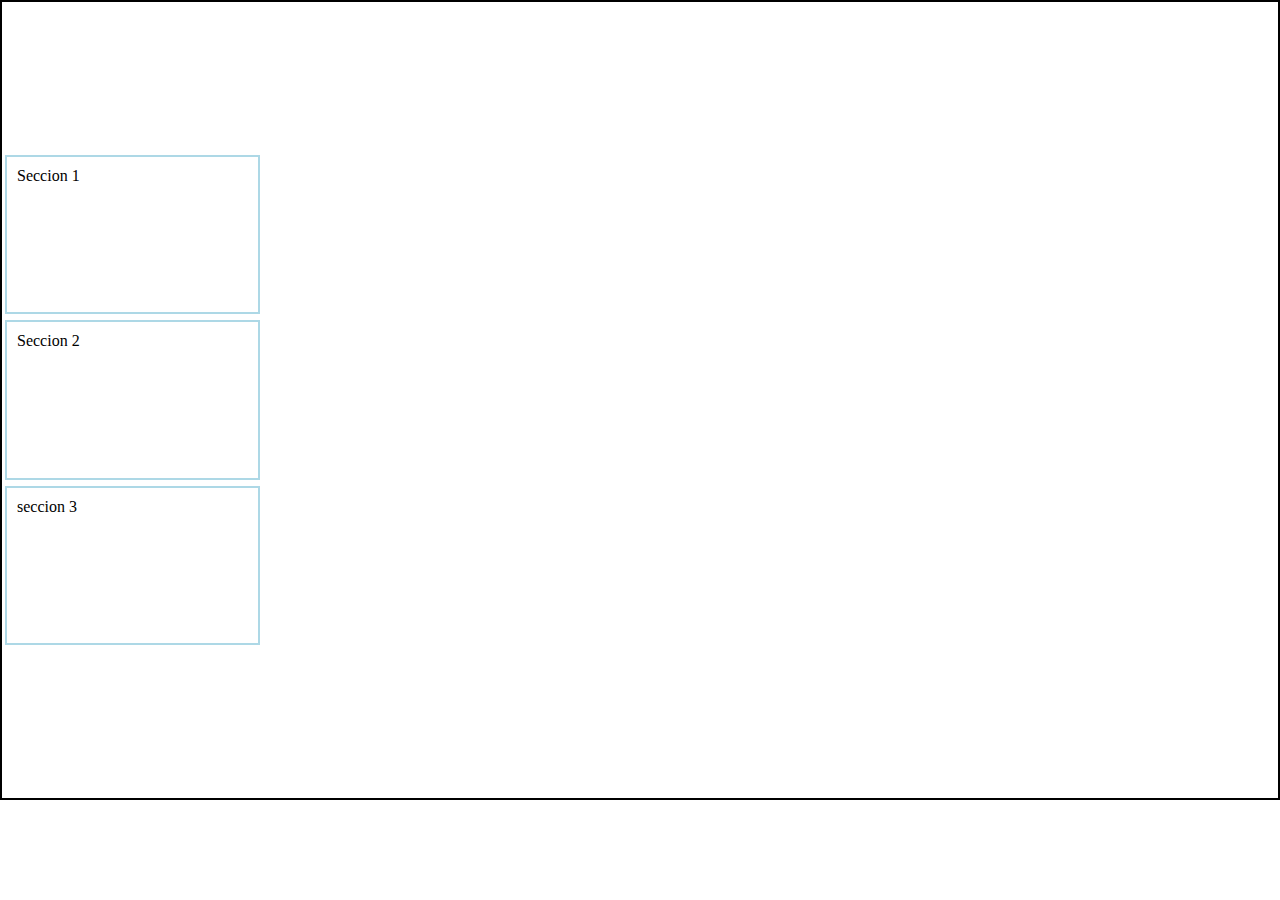
<file: Clase 6/Index.html>
<!DOCTYPE html>
<html lang="en">
<head>
    <meta charset="UTF-8">
    <meta http-equiv="X-UA-Compatible" content="IE=edge">
    <meta name="viewport" content="width=device-width, initial-scale=1.0">
    <link rel="stylesheet" href="Style.css">
    <title>Document</title>
</head>
<body>
    <main class="contenedor">
            <section class="Hijo-1"> Seccion 1</section>
            <section class="Hijo-2">Seccion 2</section>
            <section class="Hijo-3">seccion 3</section>
           

    </main>
    
</body>
</html>
</file>
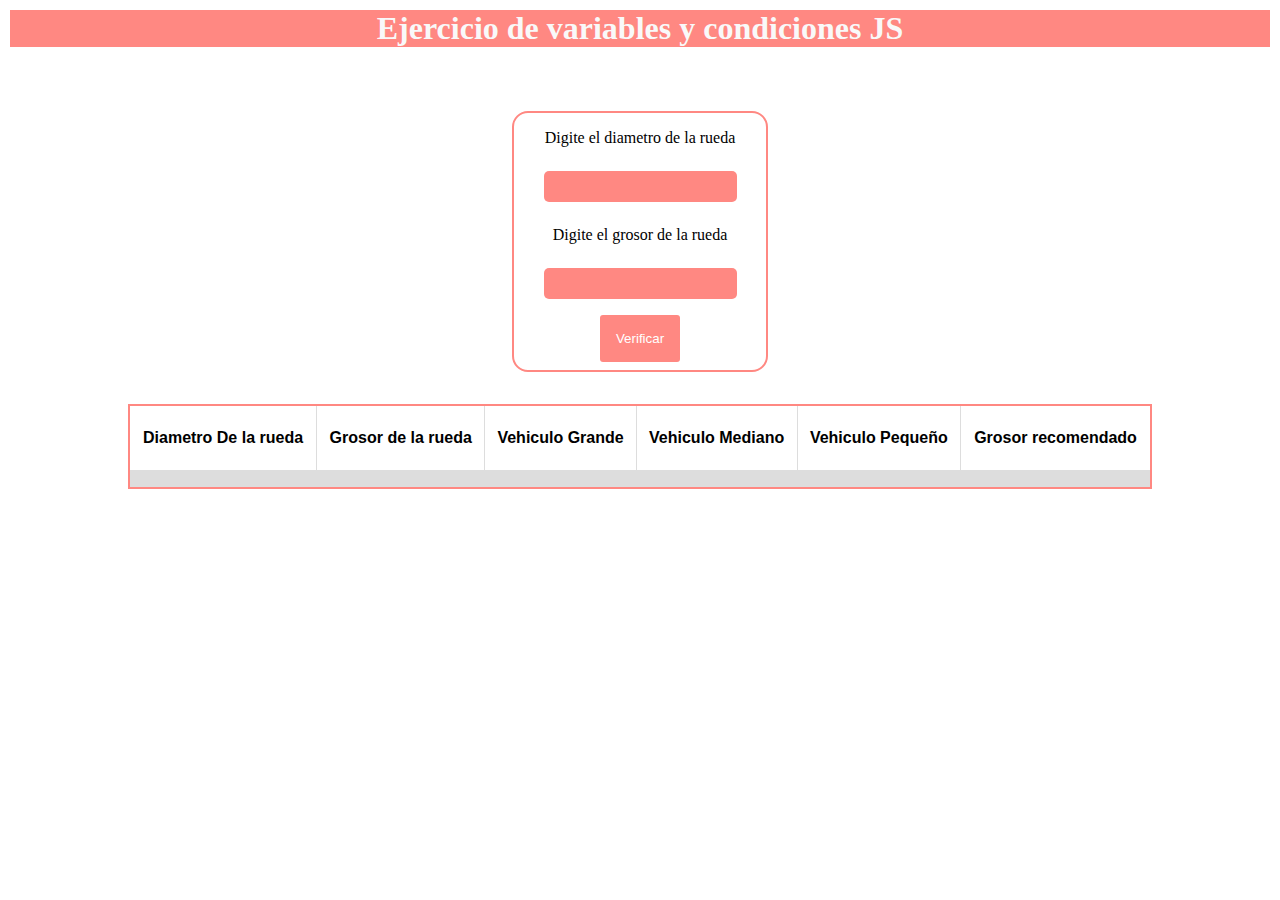
<file: CLase 10/Ejercicio de variables y condiciones JS/Index.html>
<!DOCTYPE html>
<html lang="en">
<head>
    <meta charset="UTF-8">
    <meta http-equiv="X-UA-Compatible" content="IE=edge">
    <meta name="viewport" content="width=device-width, initial-scale=1.0">
    <title>Ejercicio de variables y condiciones</title>
    <link rel="stylesheet" href="Style.css">
    <link rel="stylesheet" href="https://cdnjs.cloudflare.com/ajax/libs/font-awesome/5.15.3/css/all.min.css" integrity="sha512-iBBXm8fW90+nuLcSKlbmrPcLa0OT92xO1BIsZ+ywDWZCvqsWgccV3gFoRBv0z+8dLJgyAHIhR35VZc2oM/gI1w==" crossorigin="anonymous" referrerpolicy="no-referrer" />
</head>
<body>
    <header>
        <h1>Ejercicio de variables y condiciones JS</h1>
    </header>

    
    <main>
        <form action="">
            <label for="diametroRueda">Digite el diametro de la rueda</label>
            <input type="text" id="diametroRueda" class="inputs">
    
            <label for="grosorRueda">Digite el grosor de la rueda</label>
            <input type="text" id="grosorRueda" class="inputs">
    
            <button type="button" id="button">Verificar</button>
        </form>
       
        <table>
            <tr>
              <th >Diametro De la rueda</th>
              <th>Grosor de la rueda</th>
              <th>Vehiculo Grande</th>
              <th>Vehiculo Mediano</th>
              <th>Vehiculo Pequeño</th>
              <th>Grosor recomendado</th>
            </tr>
            <tr>
              <td id="ResultadoDiametro"></td>
              <td  id="ResultadoGrosor"></td>
              <td id="VG"></td>
              <td id="VM"></td>
              <td id="VP"></td>
              <td id="GrosorRecomendado"></td>
           </tr>
          </table>
    </main>

    <script src="Main.js"></script>
</body>
</html>
</file>
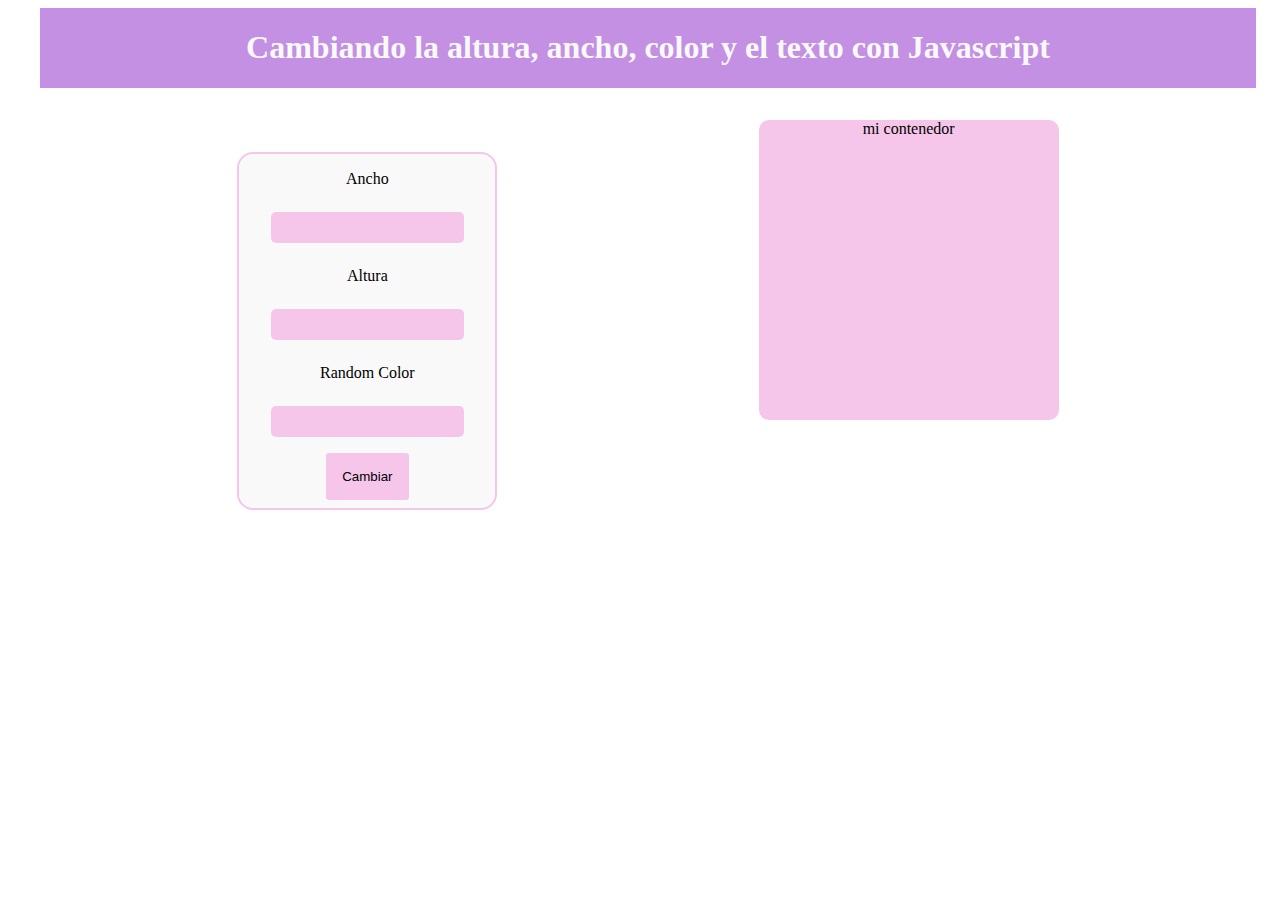
<file: Clase 11/Ejercicio - Formulario y DOM/Index.html>
<!DOCTYPE html>
<html lang="en">
<head>
    <meta charset="UTF-8">
    <meta http-equiv="X-UA-Compatible" content="IE=edge">
    <meta name="viewport" content="width=device-width, initial-scale=1.0">
    <title>Ejercicio DOM</title>
    <link rel="stylesheet" href="Style.css">
</head>
<body>

    <header>
        <h1>Cambiando la altura, ancho, color y el texto con Javascript</h1>
    </header>

    <main>
        <form action="">
            <label for="ancho">Ancho</label>
            <input type="text" id="ancho" class="inputs" >
            <label for="altura">Altura</label>
            <input type="text" id="altura" class="inputs">
            <label for="altura">Random Color</label>
            <input type="text" id="Random" class="inputs" readonly>
            <button type="button" id="button">Cambiar</button>
        </form>

        <div id="contenedor">
           mi contenedor
        </div>

    </main>

    <script src="Main.js"></script>
</body>
</html>
</file>
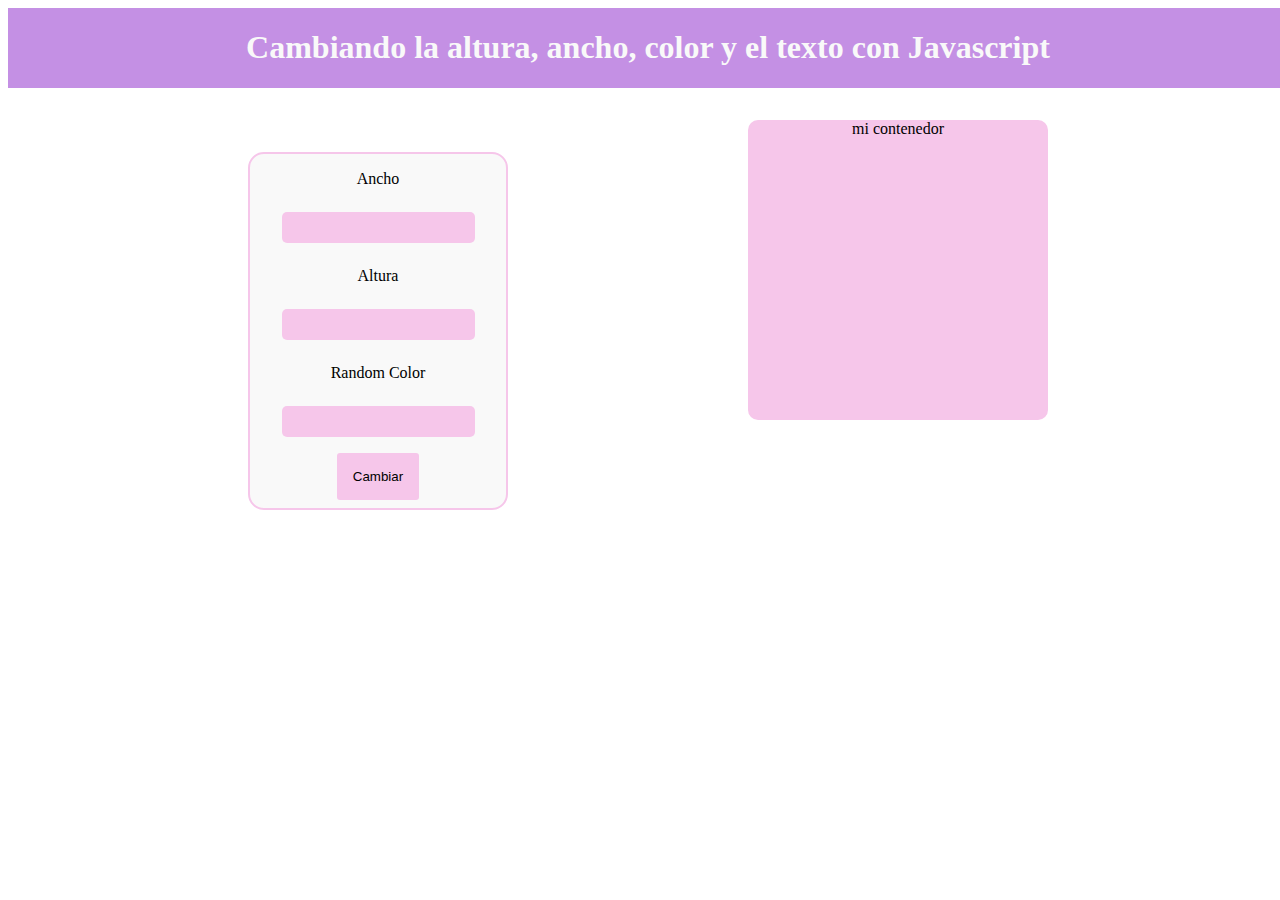
<file: Clase 11/Ejercicio/Index.html>
<!DOCTYPE html>
<html lang="en">
<head>
    <meta charset="UTF-8">
    <meta http-equiv="X-UA-Compatible" content="IE=edge">
    <meta name="viewport" content="width=device-width, initial-scale=1.0">
    <title>Document</title>
    <link rel="stylesheet" href="Style.css">
</head>
<body>
    
    <header>
        <h1>Cambiando la altura, ancho, color y el texto con Javascript</h1>
    </header>

    <main>
        <form action="">
            <label for="ancho">Ancho</label>
            <input type="text" id="ancho" class="inputs" >
            <label for="altura">Altura</label>
            <input type="text" id="altura" class="inputs">
            <label for="altura">Random Color</label>
            <input type="text" id="Random" class="inputs" readonly>
            <button type="button" id="button">Cambiar</button>
        </form>

        <div id="contenedor">mi contenedor</div>
    </main>


    <script src="Main.js"></script>
</body>
</html>
</file>
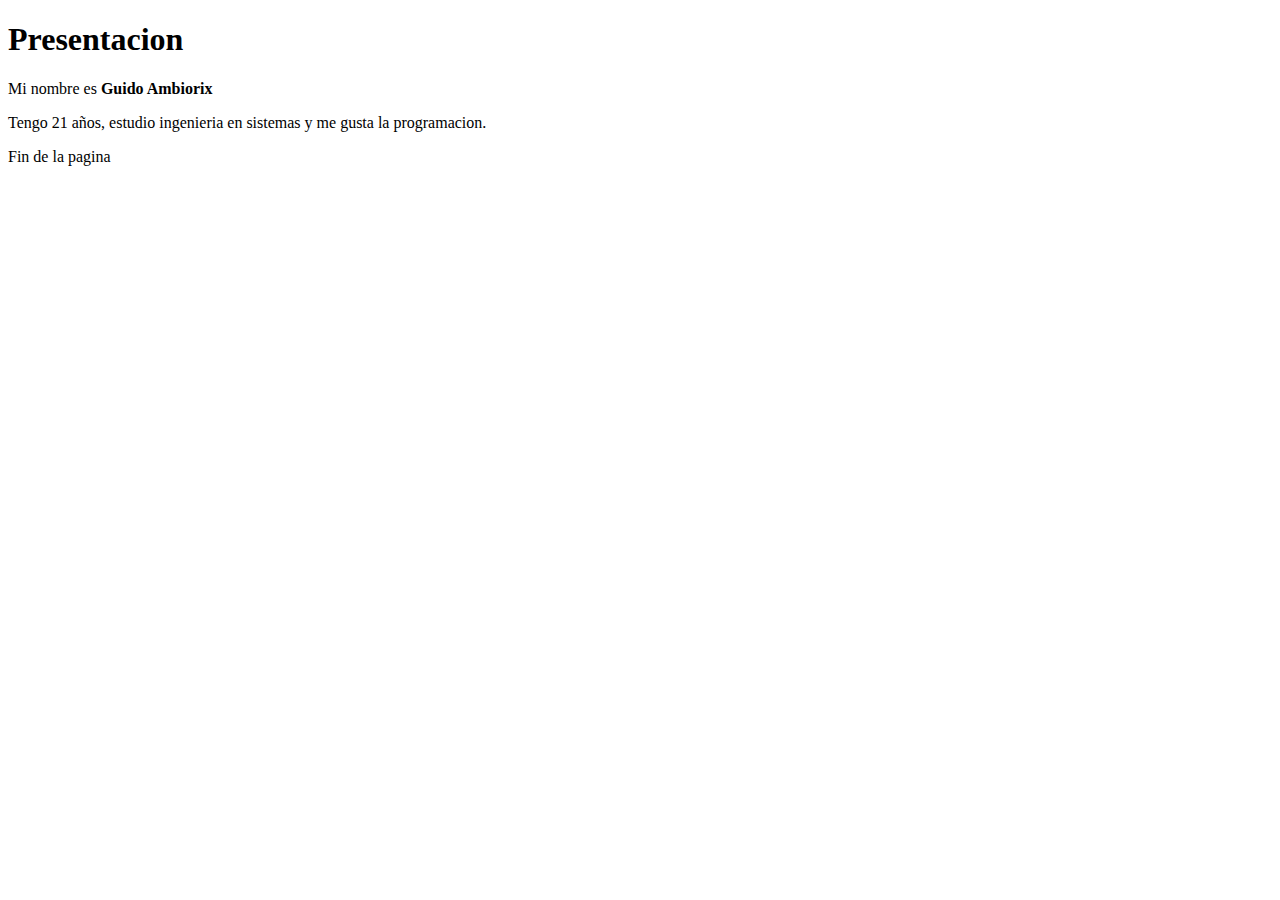
<file: Clase 2/Ejercicio1 - Presentacion - Guido/Index.html>
<!DOCTYPE html>
<html lang="en">

<head>
    <title>Tarjeta de presentacion</title>
</head>

<body>

    <header>
        <h1>Presentacion</h1>
    </header>

    <p>
        Mi nombre es <b>Guido Ambiorix</b>
    </p>

    <p>
        Tengo 21 años, estudio ingenieria en sistemas y me gusta la programacion.

    </p>


    <footer>Fin de la pagina</footer>



</body>

</html>
</file>
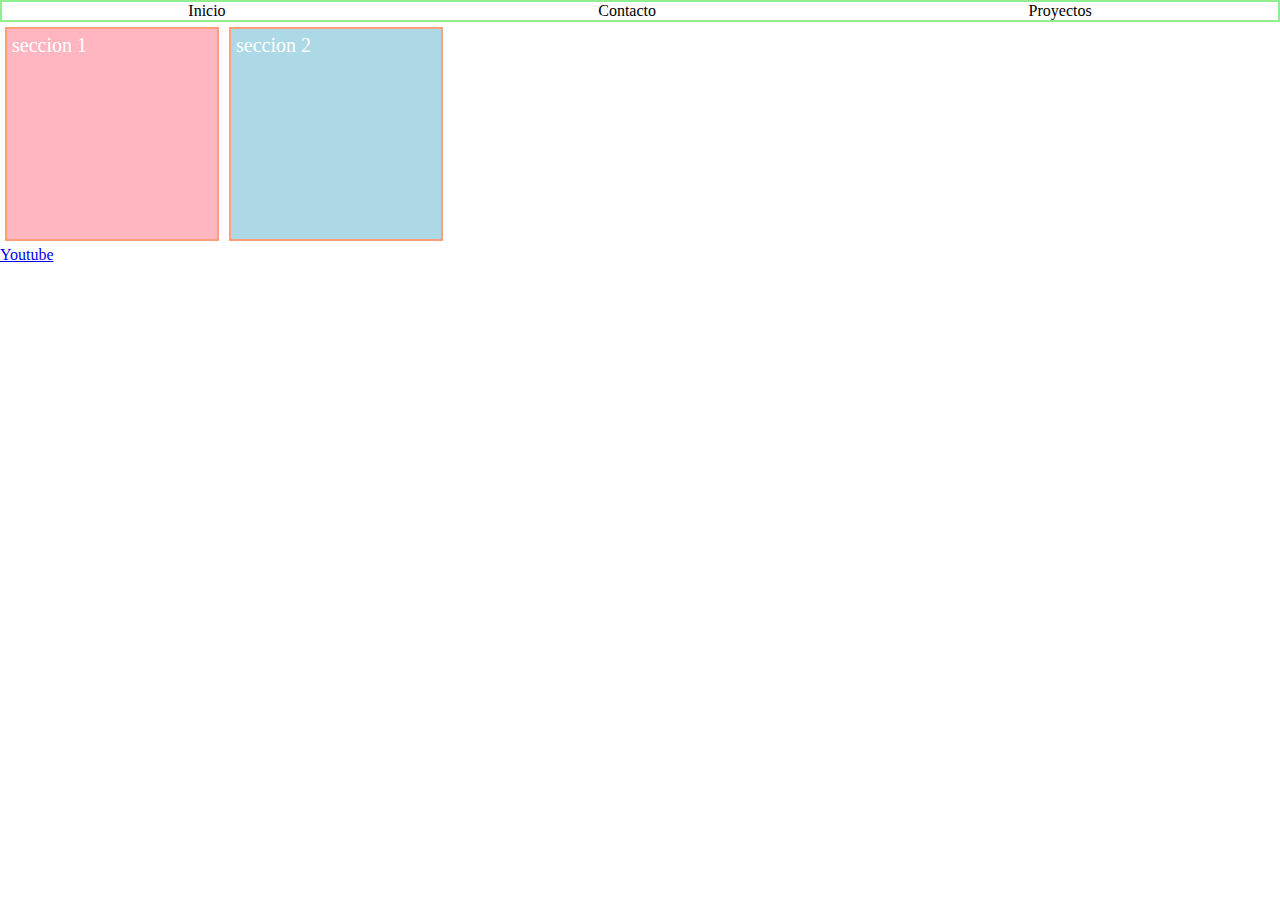
<file: Clase 5/Ejemplo/Index.html>
<!DOCTYPE html>
<html lang="en">
<head>
    <meta charset="UTF-8">
    <meta http-equiv="X-UA-Compatible" content="IE=edge">
    <meta name="viewport" content="width=device-width, initial-scale=1.0">
    <link rel="stylesheet" href="style.css">
    <title>Ejercicio de posicionamiento con flexbox</title>
</head>
<body>
    <header>
        <nav>
            <ul>
                <li>Inicio</li>
                <li>Contacto</li>
                <li>Proyectos</li>
            </ul>
        </nav>
    </header>
    <main>
        <section class="section1">
            seccion 1
        </section>
        <section class="section2">
            seccion 2
        </section>
        
    </main>
    <footer><a href="#">Youtube</a> </footer>
</body>
</html>
</file>
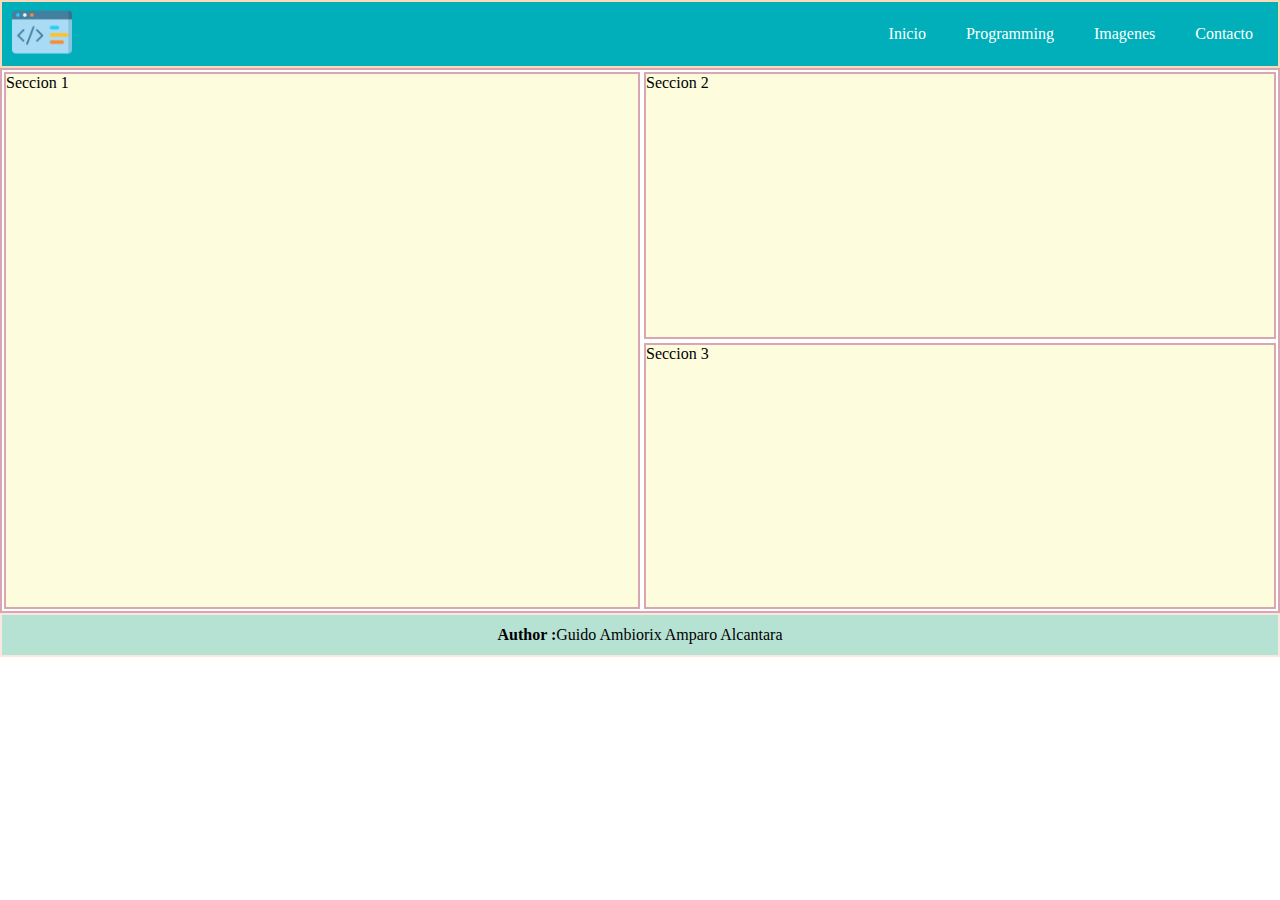
<file: Clase 5/Tarea-Maquetacion/Index.html>
<!DOCTYPE html>
<html lang="en">
<head>
    <meta charset="UTF-8">
    <meta http-equiv="X-UA-Compatible" content="IE=edge">
    <meta name="viewport" content="width=device-width, initial-scale=1.0">
    <link rel="stylesheet" href="Style.css">
    <link rel="stylesheet" href="https://cdnjs.cloudflare.com/ajax/libs/font-awesome/5.15.3/css/all.min.css">
    <title>Document</title>
</head>
<body>

<nav>
    <div class ="Logotipo" >
        <img src="code.png" alt="" width="60px">
    </div>
    <div class="Menu">
        <ul>
            <li><a href="#">Inicio</a></li>
            <li><a href="#">Programming</a></li>
            <li><a href="#">Imagenes</a></li>
            <li><a href="#">Contacto</a></li>
        </ul>
    </div>

    <div class="Menu-oculto">
        <ul>
          <li><i class="fas fa-align-justify"></i>
            <ul>
                <li><a href="#">Inicio</a></li>
                <li><a href="#">Programming</a></li>
                <li><a href="#">Imagenes</a></li>
                <li><a href="#">Contacto</a></li>
            </ul>
        </li>  
        </ul>
     
    </div>
</nav>

<main>
    <section class="Section1">
        Seccion 1
    </section> 
    <aside>
        <section class="Section2">
            Seccion 2
        </section>
        <section class="Section3">
            Seccion 3
        </section>
    </aside>
</main>

<footer ><p><b>Author :</b>Guido Ambiorix Amparo Alcantara</p></footer>
    
</body>
</html>
</file>
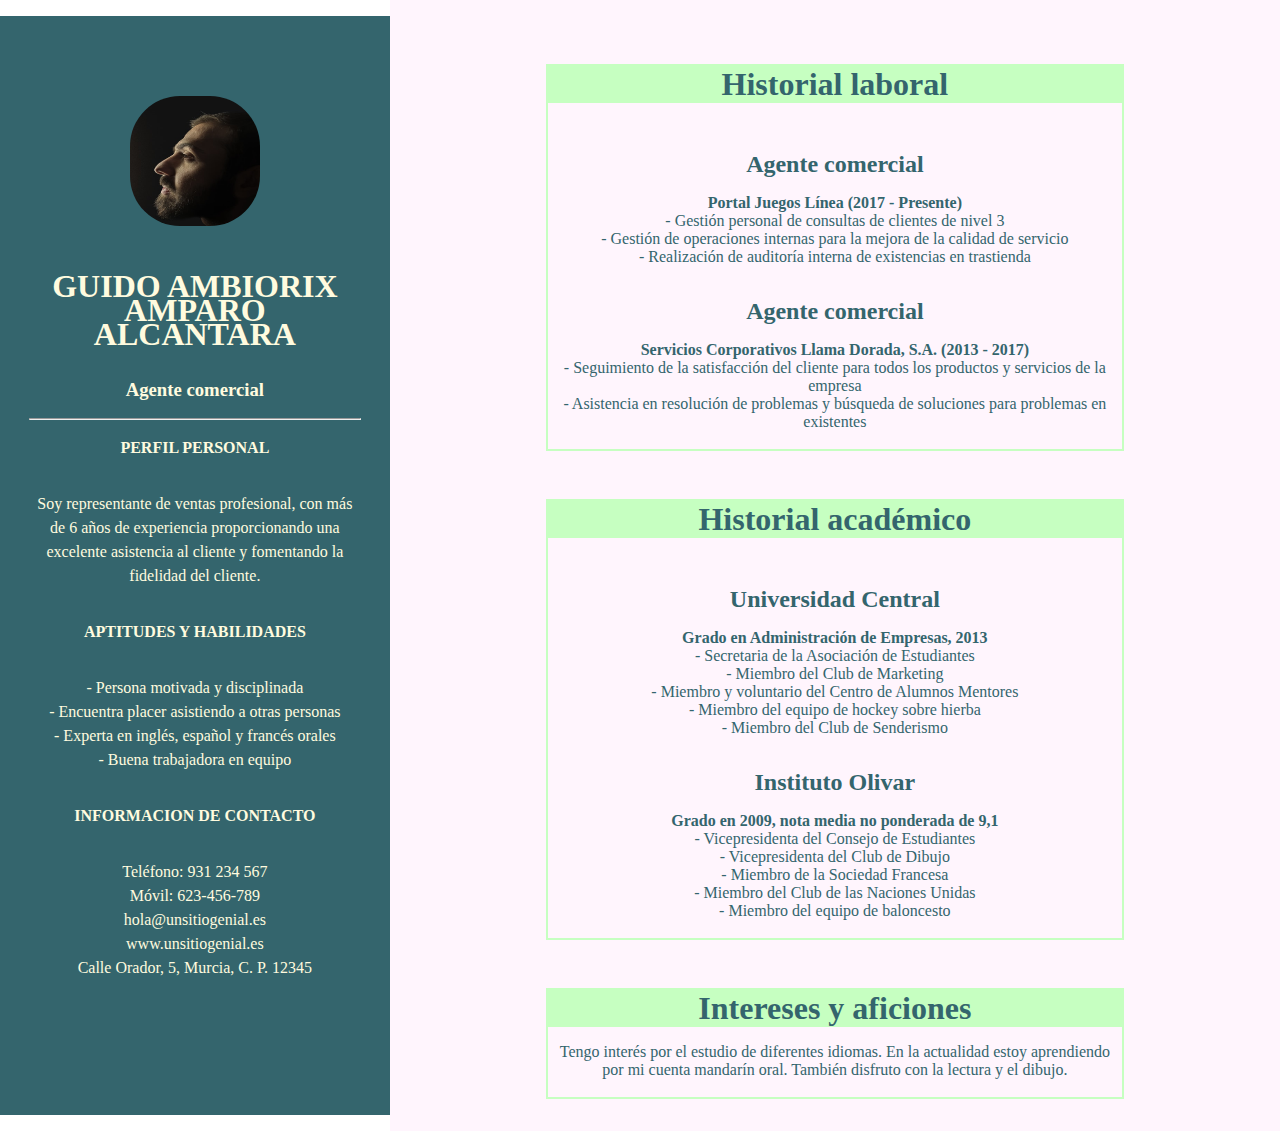
<file: Clase 7/Tarea Curriculum - responsive/Index.html>
<!DOCTYPE html>
<html lang="en">
<head>
    <meta charset="UTF-8">
    <meta http-equiv="X-UA-Compatible" content="IE=edge">
    <meta name="viewport" content="width=device-width, initial-scale=1.0">
    <link rel="stylesheet" href="Style.css">
    <title>Curriculum vitae - Responsive</title>
</head>
<body>
    <main>

        <aside>
            <img src="photo-1607017137021-5dc7e8cd4317.jpg" width="130px" height="130px">
            <div class="texto">
                <ul>
                    <h1>GUIDO AMBIORIX AMPARO ALCANTARA</h1>
                    <h3>Agente comercial</h3>
                </ul>
                   <hr>
                   <ul>
                    <h4>PERFIL PERSONAL</h4>
                       <li>Soy representante de ventas profesional, con más de 6 años de experiencia proporcionando una excelente asistencia al cliente y fomentando la fidelidad del cliente.</li>
                   </ul>
                   <ul>
                    <h4>APTITUDES Y HABILIDADES</h4>
                    <li>- Persona motivada y disciplinada</li>
                   <li> - Encuentra placer asistiendo a otras personas</li>
                   <li> - Experta en inglés, español y francés orales</li>
                   <li>- Buena trabajadora en equipo</li>
                    </ul>
                    <ul>
                        <h4>INFORMACION DE CONTACTO</h4>
                        <li>Teléfono: 931 234 567</li>
                        <li>Móvil: 623-456-789</li>
                        <li>hola@unsitiogenial.es</li>
                        <li>www.unsitiogenial.es</li>
                        <li>Calle Orador, 5, Murcia, C. P. 12345</li>
                    </ul>
            </div>
        
        </aside>

        <section>
            <ul>
            <ul>
                <h1>Historial laboral</h1>
                <h2>Agente comercial</h2>
                <h4>Portal Juegos Línea (2017 - Presente)</h4>
                <li>- Gestión personal de consultas de clientes de nivel 3</li>
                <li>- Gestión de operaciones internas para la mejora de la calidad de servicio
                </li>
                <li>- Realización de auditoría interna de existencias en trastienda</li>
                <h2>Agente comercial</h2>
                <h4>Servicios Corporativos Llama Dorada, S.A. (2013 - 2017)</h4>
                <li>- Seguimiento de la satisfacción del cliente para todos los productos y servicios de la empresa
                </li>
                <li>- Asistencia en resolución de problemas y búsqueda de soluciones para problemas en existentes</li>
                <br>
            </ul>

            <ul>
                <h1>Historial académico</h1>
                <h2>Universidad Central</h2>
                <h4>Grado en Administración de Empresas, 2013</h4>
                <li>- Secretaria de la Asociación de Estudiantes
                </li>
                <li>- Miembro del Club de Marketing
                </li>
                <li>- Miembro y voluntario del Centro de Alumnos Mentores
                </li>
                <li>- Miembro del equipo de hockey sobre hierba
                </li>
                <li>- Miembro del Club de Senderismo</li>
                <h2>Instituto Olivar</h2>
                <h4>Grado en 2009, nota media no ponderada de 9,1</h4>
                <li>- Vicepresidenta del Consejo de Estudiantes
                </li>
                <li>- Vicepresidenta del Club de Dibujo
                </li>
                <li>- Miembro de la Sociedad Francesa
                </li>
                <li>- Miembro del Club de las Naciones Unidas
                </li>
                <li>- Miembro del equipo de baloncesto</li>
                <br>
            </ul>

            <ul>
                <h1>Intereses y aficiones</h1>
                <p>Tengo interés por el estudio de diferentes idiomas. En la actualidad estoy aprendiendo por mi cuenta mandarín oral. También disfruto con la lectura y el dibujo.</p>
                <br>
            </ul>
        </ul>
        </section>

    </main>
    
</body>
</html>
</file>
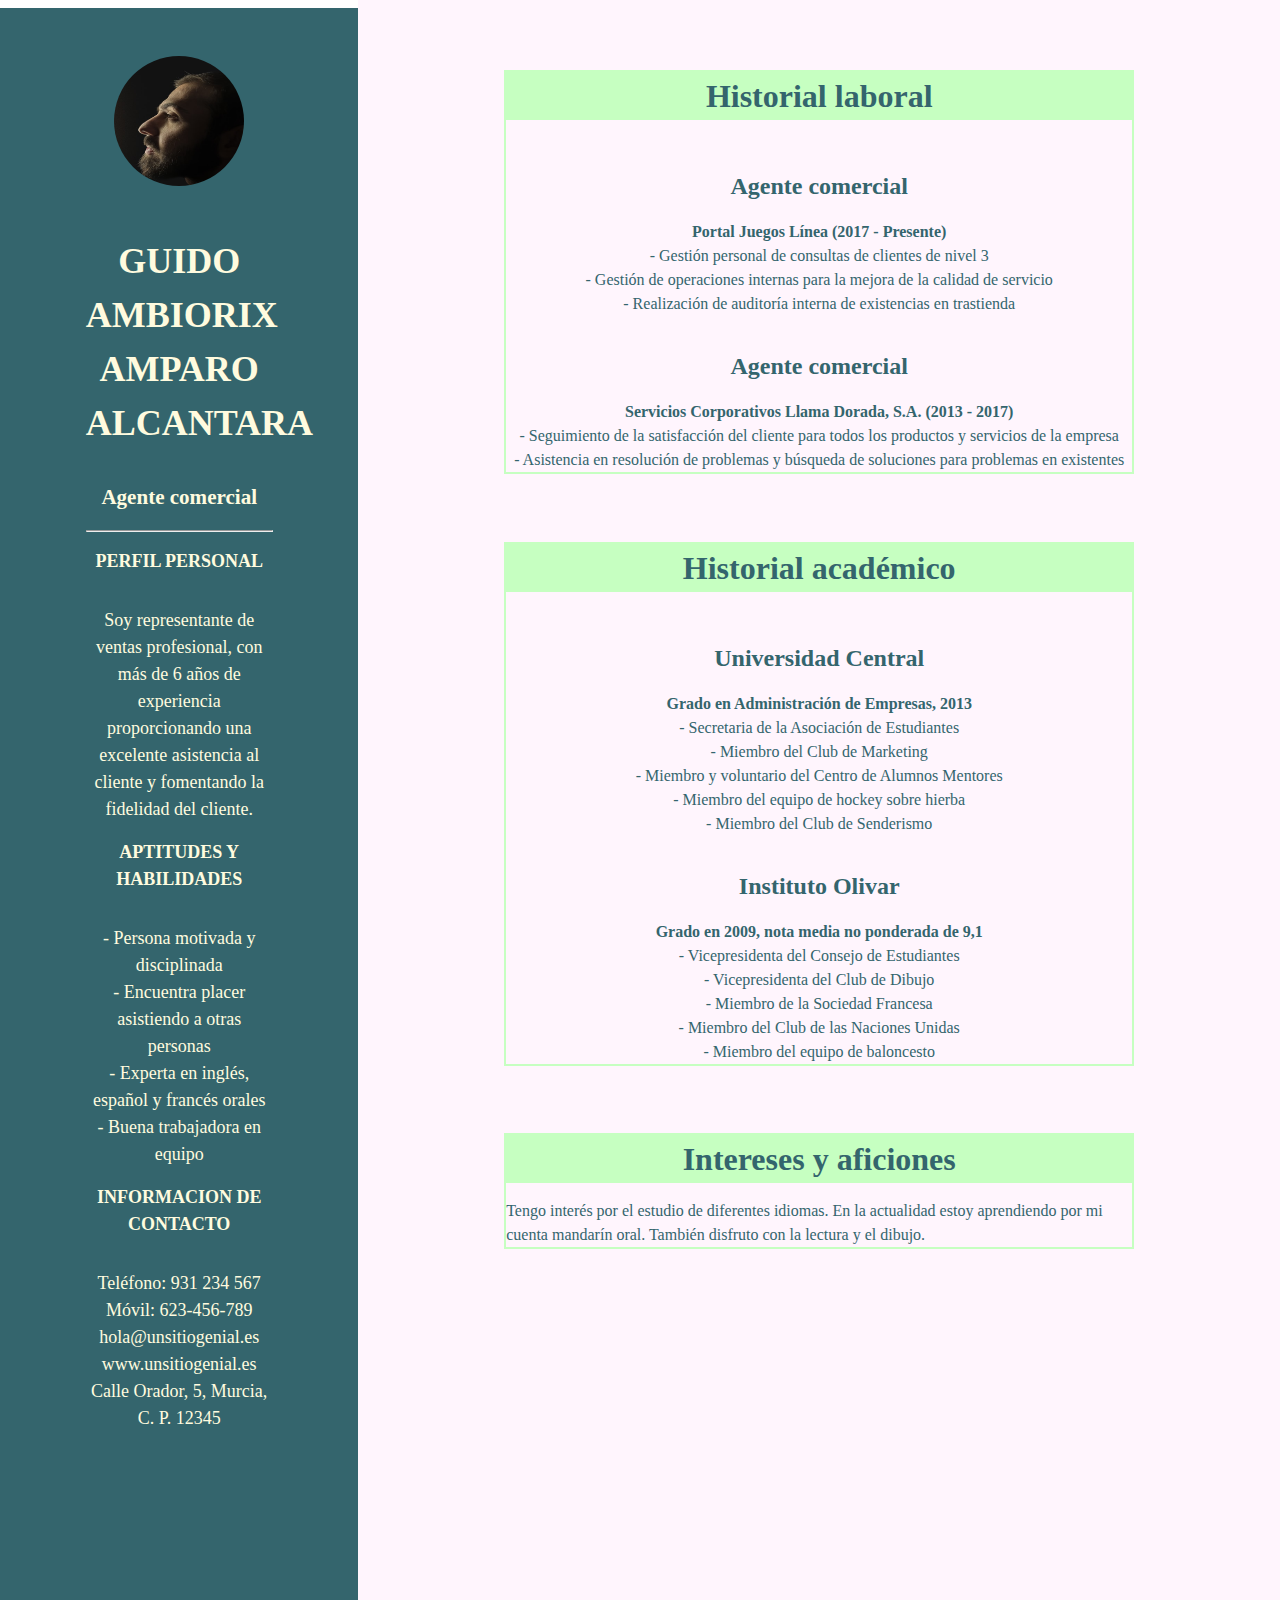
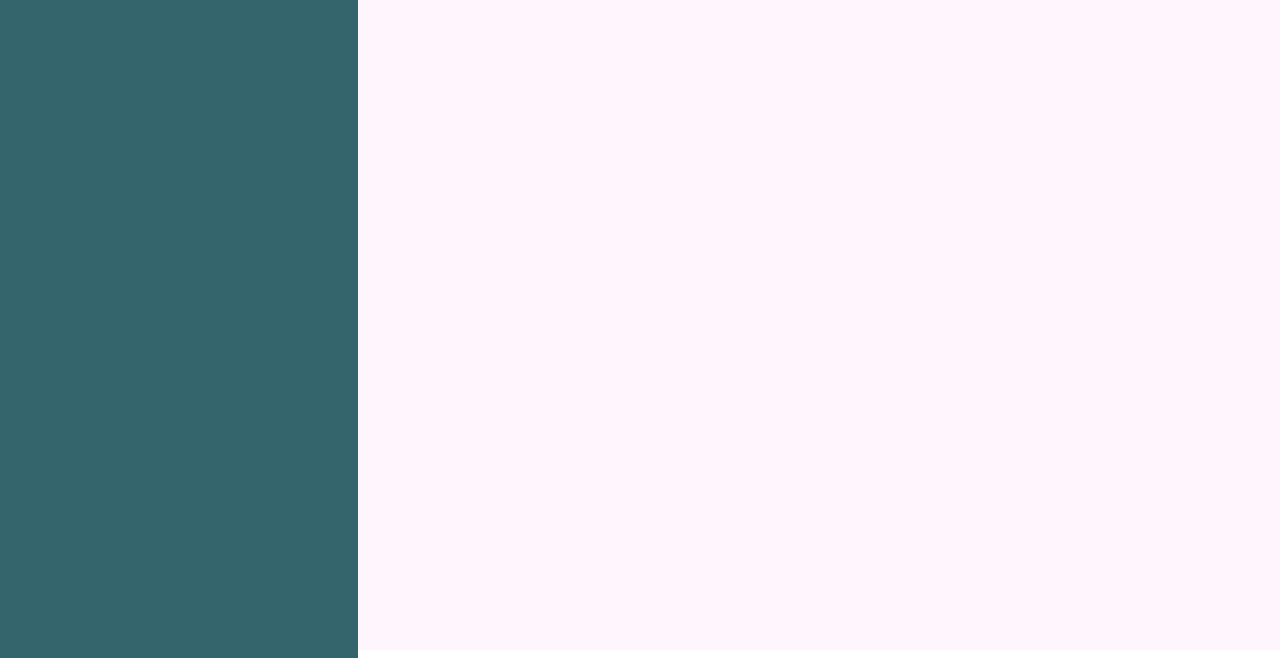
<file: Clase 7/Tarea-Curriculum - Normal/Index.html>
<!DOCTYPE html>
<html lang="en">
<head>
    <meta charset="UTF-8">
    <meta http-equiv="X-UA-Compatible" content="IE=edge">
    <meta name="viewport" content="width=device-width, initial-scale=1.0">
    <link rel="stylesheet" href="Style.css">
    <title>Curriculum vitae</title>
</head>
<body>
    <main>
        <aside>
            <img src="photo-1607017137021-5dc7e8cd4317.jpg" width="130px" height="130px">
            <div id="texto">
                <ul>
                    <h1>GUIDO AMBIORIX AMPARO ALCANTARA</h1>
                    <h3>Agente comercial</h3>
                </ul>
                   <hr>
                   <ul>
                    <h4>PERFIL PERSONAL</h4>
                       <li>Soy representante de ventas profesional, con más de 6 años de experiencia proporcionando una excelente asistencia al cliente y fomentando la fidelidad del cliente.</li>
                   </ul>
                   <ul>
                    <h4>APTITUDES Y HABILIDADES</h4>
                    <li>- Persona motivada y disciplinada</li>
                   <li> - Encuentra placer asistiendo a otras personas</li>
                   <li> - Experta en inglés, español y francés orales</li>
                   <li>- Buena trabajadora en equipo</li>
                    </ul>
                    <ul>
                        <h4>INFORMACION DE CONTACTO</h4>
                        <li>Teléfono: 931 234 567</li>
                        <li>Móvil: 623-456-789</li>
                        <li>hola@unsitiogenial.es</li>
                        <li>www.unsitiogenial.es</li>
                        <li>Calle Orador, 5, Murcia, C. P. 12345</li>
                    </ul>
            </div>
        
        </aside>
        <section>
            <ul>
            <ul>
                <h1>Historial laboral</h1>
                <h2>Agente comercial</h2>
                <h4>Portal Juegos Línea (2017 - Presente)</h4>
                <li>- Gestión personal de consultas de clientes de nivel 3</li>
                <li>- Gestión de operaciones internas para la mejora de la calidad de servicio
                </li>
                <li>- Realización de auditoría interna de existencias en trastienda</li>
                <h2>Agente comercial</h2>
                <h4>Servicios Corporativos Llama Dorada, S.A. (2013 - 2017)</h4>
                <li>- Seguimiento de la satisfacción del cliente para todos los productos y servicios de la empresa
                </li>
                <li>- Asistencia en resolución de problemas y búsqueda de soluciones para problemas en existentes</li>
            </ul>

            <ul>
                <h1>Historial académico</h1>
                <h2>Universidad Central</h2>
                <h4>Grado en Administración de Empresas, 2013</h4>
                <li>- Secretaria de la Asociación de Estudiantes
                </li>
                <li>- Miembro del Club de Marketing
                </li>
                <li>- Miembro y voluntario del Centro de Alumnos Mentores
                </li>
                <li>- Miembro del equipo de hockey sobre hierba
                </li>
                <li>- Miembro del Club de Senderismo</li>
                <h2>Instituto Olivar</h2>
                <h4>Grado en 2009, nota media no ponderada de 9,1</h4>
                <li>- Vicepresidenta del Consejo de Estudiantes
                </li>
                <li>- Vicepresidenta del Club de Dibujo
                </li>
                <li>- Miembro de la Sociedad Francesa
                </li>
                <li>- Miembro del Club de las Naciones Unidas
                </li>
                <li>- Miembro del equipo de baloncesto</li>
            </ul>

            <ul>
                <h1>Intereses y aficiones</h1>
                <p>Tengo interés por el estudio de diferentes idiomas. En la actualidad estoy aprendiendo por mi cuenta mandarín oral. También disfruto con la lectura y el dibujo.</p>
            </ul>
        </ul>
        </section>
    </main>
    
</body>
</html>
</file>
<file: Clase 6/Style.css>
*{
    padding: 0;
    margin: 0;
    list-style: none;
    text-decoration: none;
    box-sizing: border-box;
}

.contenedor{
 display: flex;
 flex-direction:column;
 flex-wrap: wrap;
 border: 2px solid black;
 height:800px;
 justify-content: center;
}

.contenedor section{
    border: 2px solid lightblue;
    padding: 10px;
    margin: 3px;
    height: 20%;
    width: 20%;
}
</file>
<file: CLase 10/Ejercicio de variables y condiciones JS/Style.css>
*{
    margin: 0;
    padding: 0;
    box-sizing: border-box;
    text-decoration: none;
}
header{
    background-color:#FF8882 ;
    color: #F9F9F9;
    text-align: center;
    margin: 10px;
}

main{
    display: flex;
    flex-direction: column;
    align-items: center;
    margin-top: 2rem;
}

form{
    border: 2px solid #FF8882;
    display: flex;
    flex-direction: column;
    width: 16rem;
    align-items: center;
    align-self: center;
    margin-top: 2rem;
    background-color: white;
    border-radius: 1rem;
}

form > *{
   margin: .5rem;
   padding: .5rem;
  
}


.inputs{
    outline: none;
    border:none;
    background-color:#FF8882 ;
    border-radius: 5px;
    color: white;
 }
 
 .inputs:hover{
 
     background-color: #9DBEB9;
 }
 
 form #button{
     outline: none;
     border: none;
     margin: 0 1rem;
     background-color: #FF8882;
     padding: 1rem;
     border-radius: 3px;
     color:black;
     cursor: pointer;
     margin-top: .5rem;
     margin-bottom: .5rem;
     color: white;
     
 }
 
 form #button:hover{
     background-color: #9DBEB9;
     color: white;
 }

 main table{
     border: 2px solid #FF8882;
     padding: 2rem;
     margin-top: 2rem;
     text-align: center;
     line-height: 3rem;
     width: 80%;
     font-family: arial, sans-serif;
     border-collapse: collapse;
   
 }
 
td, th {
    border: 1px solid #dddddd;
    text-align: left;
    padding: 8px;
    text-align: center;
  }
  
  tr:nth-child(even) {
    background-color: #dddddd;
  }

 .Si{
     background-color: lightgreen;
     color: white;
     transition-property: background;
     transition-duration: 1.5s;
 }

 .No{
     background-color: rgb(230, 82, 82);
     color: white;
     transition-property:all;
     transition-duration: 2s;
 }

 .default{
     background-color: #9DBEB9;
     color: white;
 }
</file>
<file: Clase 11/Ejercicio - Formulario y DOM/Style.css>
body{
    display: flex;
    flex-direction: column;
    justify-content: center;
    width: 100%;
    height: 100%;
}

header{
    background-color:#C490E4 ;
    color: #F9F9F9;
    text-align: center;
    width: 95%;
    align-self: center;
}

main{
    display: flex;
    justify-content: space-evenly;
    
    margin-top: 2rem;
}

form{
    border: 2px solid #F6C6EA;
    display: flex;
    flex-direction: column;
    width: 16rem;
    align-items: center;
    align-self: center;
    margin-top: 2rem;
    background-color: #F9F9F9;
    border-radius: 1rem;
    margin-right: 2rem;
}

form > *{
   margin: .5rem;
   padding: .5rem;
  
}



.inputs{
   outline: none;
   border:none;
   background-color:#F6C6EA ;
   border-radius: 5px;
}

.inputs:hover{

    background-color: #C490E4;
}

form #button{
    outline: none;
    border: none;
    margin: 0 1rem;
    background-color: #F6C6EA;
    padding: 1rem;
    border-radius: 3px;
    color:black;
    cursor: pointer;
    margin-top: .5rem;
    margin-bottom: .5rem;
    
}

form #button:hover{
    background-color: #C490E4;
    color: white;
}

#contenedor{
    background-color: #F6C6EA;
    width: 300px;
    height: 300px;
    border-radius: 10px;
    text-align: center;
}
</file>
<file: Clase 11/Ejercicio/Style.css>
body{
    display: flex;
    flex-direction: column;
    justify-content: center;
    width: 100%;
    height: 100%;
}

header{
    background-color:#C490E4 ;
    color: #F9F9F9;
    text-align: center;
}

main{
    display: flex;
    justify-content: space-evenly;
    
    margin-top: 2rem;
}

form{
    border: 2px solid #F6C6EA;
    display: flex;
    flex-direction: column;
    width: 16rem;
    align-items: center;
    align-self: center;
    margin-top: 2rem;
    background-color: #F9F9F9;
    border-radius: 1rem;
}

form > *{
   margin: .5rem;
   padding: .5rem;
  
}



.inputs{
   outline: none;
   border:none;
   background-color:#F6C6EA ;
   border-radius: 5px;
}

.inputs:hover{

    background-color: #C490E4;
}

form #button{
    outline: none;
    border: none;
    margin: 0 1rem;
    background-color: #F6C6EA;
    padding: 1rem;
    border-radius: 3px;
    color:black;
    cursor: pointer;
    margin-top: .5rem;
    margin-bottom: .5rem;
    
}

form #button:hover{
    background-color: #C490E4;
    color: white;
}

#contenedor{
    background-color: #F6C6EA;
    width: 300px;
    height: 300px;
    border-radius: 10px;
    text-align: center;
}
</file>
<file: Clase 5/Ejemplo/style.css>
*{
    padding:0;
    margin: 0;
    list-style: none;
}

main{
   display: flex;
   flex-flow: row;
}

section{
color: white;
font-size: 20px;
border:2px solid lightsalmon;
width: 200px;
height: 200px;
padding: 5px;
margin: 5px;

}

ul li{
   padding: 0;
}

ul{

    display: flex;
    justify-content: space-around;
    border: 2px solid lightgreen;

}


.section1{
    background-color: lightpink;
   
}

.section2{
    background-color: lightblue;
}
</file>
<file: Clase 5/Tarea-Maquetacion/Style.css>
*{
padding: 0;
margin: 0;
box-sizing: border-box;
list-style: none;
text-decoration: none;
}

nav{
    border: 2px solid #fed9b7;
    display: flex;
    justify-content:space-between;
    align-items:center;
    background:#00afb9 ;
}


nav .Logotipo{
    margin-left: 10px;
}


nav .Logotipo:hover{
    transition-property: all;
    transition-duration: 1s;
    margin-left: 5px;
    margin-top: 5px;
    cursor: pointer;
}

.Menu-oculto {
display: none;
}


nav div >ul{
    flex-basis: 400px;
    display: flex;
}

nav div >ul>li{
    border-radius: 15%;
    padding: 15px;
    margin-right: 10px;
}

nav div >ul>li:hover{
    transition-property: all;
    transition-duration: 2s;
    background: #1077a0;
    cursor: pointer;
}

a:link, a:visited, a:active {
  text-decoration:none;
  color: white;
}

main{
    display: flex;
    border: 2px solid #D8A7B1;
    height: 545px;
}



main section{
   border: 2px solid #D8A7B1;
  align-items: flex-end;
  background: #fdfcdc;
  margin: 2px;
}

.Section1{
    flex-basis: 50%;
}


main aside{
    flex-basis: 50%;
    display: flex;
    flex-direction: column;
}

main aside section{
    height: 100%;
}


footer{
    border: 2px solid #FAE8E0;
    height: 44px;
    display: flex;
    justify-content: center;
    align-items: center;
    background:#B6E2D3 ; 
}

@media only screen and (max-width: 600px) {
    
    nav div >ul>li{
        border:none;
        border-radius: 15%;
        padding: 1px;
        background: none;
    }

    .Menu ul{
      display: none;
    }

    
  .Menu-oculto {
        display: flex;
    }

    .Menu-oculto  ul{
       justify-content: flex-end;
       padding: 0;
		margin: 0;
		list-style: none;
    }

    .Menu-oculto  i {
        display: block;
		padding: 2em;
        color: white;
  }


.Menu-oculto ul li ul{
    display: none;
}


.Menu-oculto ul li ul li{
    border-radius: 15%;
    padding: 10px;
}

.Menu-oculto ul li ul li{
   
    padding: 5px;
    margin: 2px;
    
    border-radius: 20%;
    
}

.Menu-oculto ul li ul li:hover{
    transition-property: all;
    transition-duration: 1s;
    background: #1077a0;
    cursor: pointer;
}

.Menu-oculto ul li i:hover + ul, .Menu-oculto ul li ul:hover {
    display: flex;
    flex-direction: row;
}

nav div >ul>li:hover{
    background:none;
    cursor: pointer;
}
}
</file>
<file: Clase 7/Tarea Curriculum - responsive/Style.css>
*{
    margin: 0;
    padding: 0;
    list-style: none;
    text-decoration: none;
    box-sizing: border-box;
}

main{
    display: flex;
}

/*------Aside-----*/
main aside{
    display: flex;
    flex-direction: column;
    align-items: center;
    flex-basis: 35%;
    background-color: #34656d;
    color:#fffbdf;
    margin-top: 1rem;
    margin-bottom: 1rem;
}

main aside img{
    border-radius: 50px;
    margin-top: 5rem;
    margin-bottom: 2rem;
}

main aside .texto{
   display: flex;
   flex-direction: column;
  text-align: center;
  line-height: 1.5rem;
  width: 85%;
}

main aside .texto ul{
    margin-top: 1rem;
    margin-bottom: 1rem;
 }
 main aside .texto ul h1{
     margin-bottom: 2rem;
    
  }
 
 
 main aside .texto ul h4{
     margin-bottom: 2rem;
    
  }
 



/*------Main Section-----*/
main section {
    color: #34656d;
    background-color: #fff5fd;
}

main section ul{
    display: flex;
    flex-direction: column;
    margin-top: 2rem;
    margin-bottom: 1rem;
    text-align: center;
    justify-content: center;
    align-items: center;
}

main section ul ul{
    border: 2px solid #c6ffc1;
    flex-basis: 20%;
    width: 65%;
   
}

main section ul ul h1{
    background-color:#c6ffc1;
    flex-basis:100%;
    text-align: center;
    margin-bottom: 1rem;
    width: 100%;
}


main section ul ul h2{
  margin-bottom: 1rem;
  margin-top: 2rem;
}



@media (max-width: 576px) { 

    main{
        display: flex;
        flex-direction: column
    }

    main aside{
        
        margin: .3rem
    }

}
</file>
<file: Clase 7/Tarea-Curriculum - Normal/Style.css>
*{
    margin: 0;
    padding: 0;
    list-style-type:none;
    text-decoration: none;
    box-sizing: border-box;
    
}
main{
    display: flex;
    flex-direction: row;
}


/*------------------ASIDE-----------------*/
main aside{

  font-size: large;
  display: flex;
  flex-direction: column;
  background-color: #34656d;
  align-content: center;
  width: 35%;
  height: 250vh;
  margin-top: .5rem;
  margin-bottom: .5rem;
  text-align: center;
  color:#fffbdf;
  flex-grow: 3;
  flex-shrink: 5;
}

main aside img{
    border-radius:50%;
    margin-left: auto;
    margin-right: auto;
    margin-top: 3rem;
}

main aside #texto{
width:70%;
align-self: center;
line-height: 1.5;
text-align: center;
padding: 2rem;

}
main aside #texto ul{
   margin-top: 1rem;
   margin-bottom: 1rem;
}
main aside #texto ul h1{
    margin-bottom: 2rem;
   
 }


main aside #texto ul h4{
    margin-bottom: 2rem;
   
 }


/*---------Principal section-----------------*/
main section{
    display: flex;
    flex-direction: column;
    align-items: center;
    justify-content: flex-start;
    color: #34656d;
    background-color: #fff5fd;
    width: 75%;
    height: 250vh;
    
  }

  main section ul{
      display: flex;
      flex-direction: column;
      align-items: center;
      line-height: 1.5;
      margin-top: 2.2rem;
      width: 50%;
     
      
  }

  main section ul ul{
      border: 2px solid #c6ffc1;
      width: 70vh;
      margin-bottom: 2rem;
    
  }
 
  
  main section ul ul h1{
      background-color:#c6ffc1;
      width: 70vh;
    text-align: center;
  margin-bottom: 1rem;
}

  
main section ul ul h2{
  
    margin-bottom: 1rem;
    margin-top: 2rem;
  }
</file>
